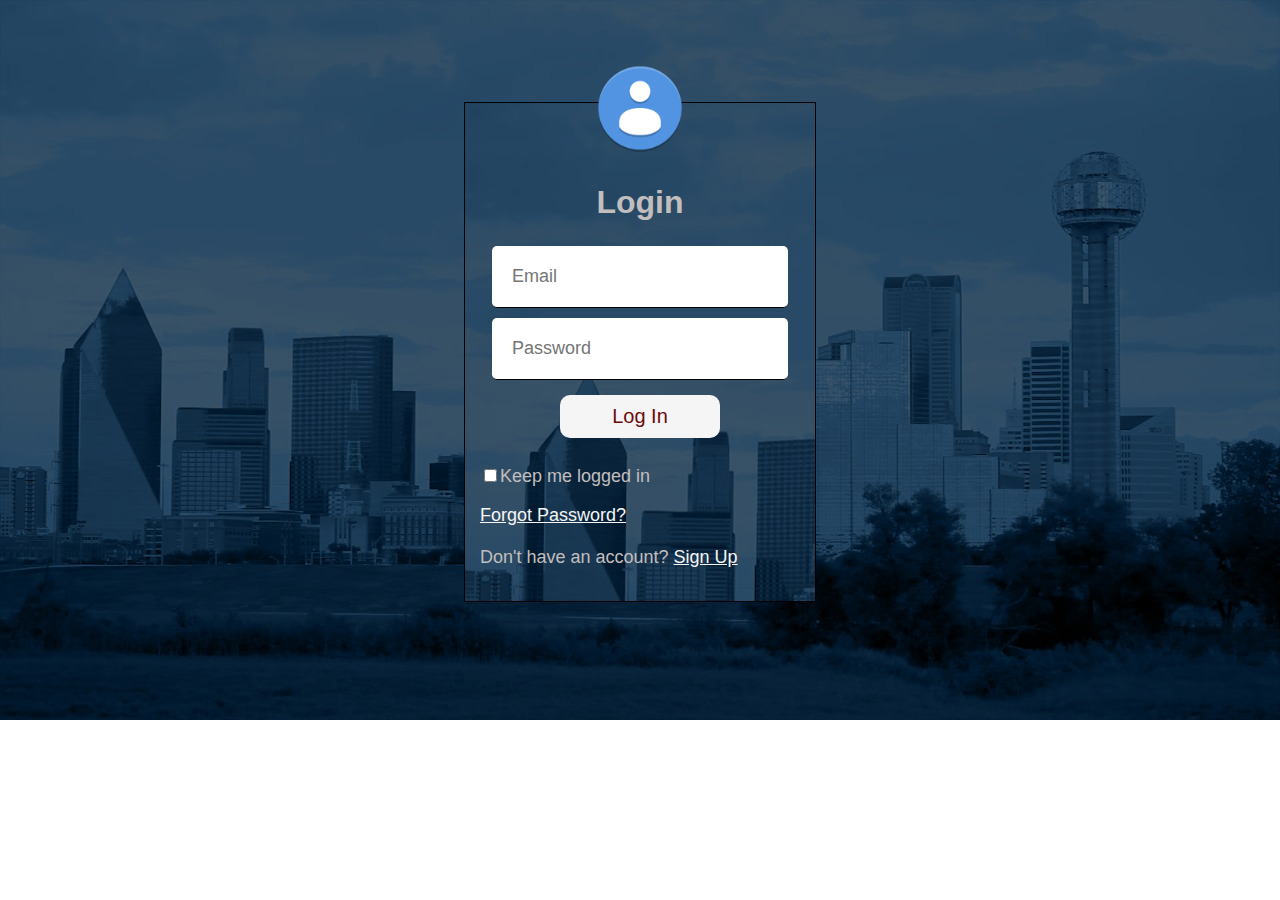
<file: login.html>
<!DOCTYPE html>
<html lang="en">
<head>
    <meta charset="UTF-8">
    <meta name="viewport" content="width=device-width, initial-scale=1.0">
    <title>Login Page</title>
    <link rel="stylesheet" href="login.css">
</head>
<body>
    <div class="login-page">
        <img src="./images/avatar2.png" alt="">
        <h1>Login</h1>
        <div>
            <input type="text" name="email" class="login-details" placeholder="Email">
            <input type="password" name="password" class="login-details" placeholder="Password">
            <button type="button">Log In</button>
            <p><span><input type="checkbox"></span>Keep me logged in</p>
            <p><a href="#">Forgot Password?</a> <br> <br> Don't have an account? <a href="signup.html">Sign Up</a>
        </div>
    </div>
</body>
</html>
</file>
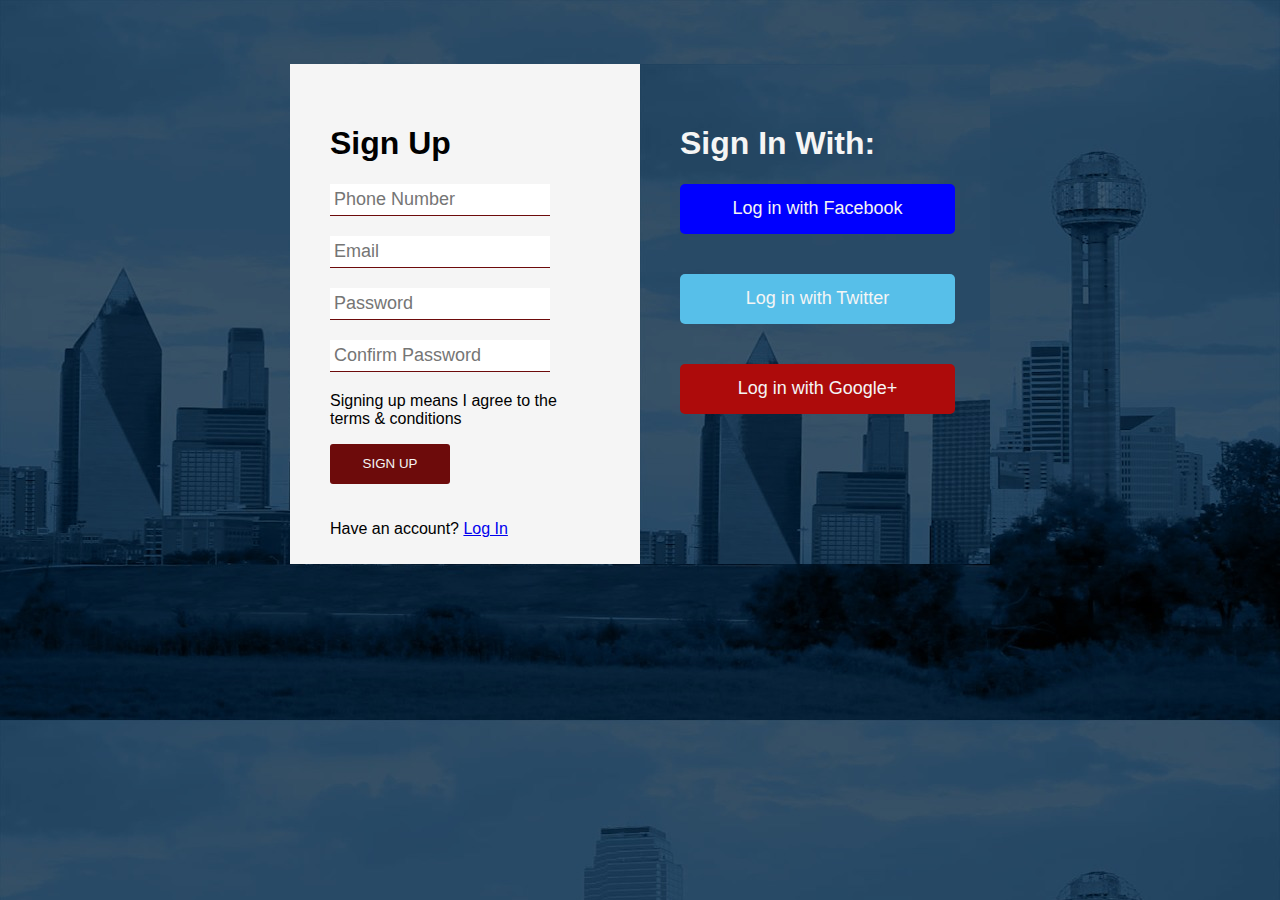
<file: signup.html>
<!DOCTYPE html>
<html lang="en">
<head>
    <meta charset="UTF-8">
    <meta name="viewport" content="width=device-width, initial-scale=1.0">
    <title>Sign Up Page</title>
    <link rel="stylesheet" href="signup.css">
</head>
<body>
    <div class="signup-box">
        <div class="details">
            <h1>Sign Up</h1>
    
            <input type="number" name="number" class="input-details" placeholder="Phone Number">
            <input type="text" name="email" class="input-details" placeholder="Email">
            <input type="password" name="password" class="input-details" placeholder="Password">
            <input type="password" name="password" class="input-details" placeholder="Confirm Password">
            <p>Signing up means I agree to the terms & conditions</p>
            <input type="submit" name="signup-button" class="btn" value="SIgn Up">
            <p>Have an account? <a href="login.html">Log In</a></p>
        </div>

        <div class="socials">
            <h1>Sign In With:</h1>
            
            <button class="social-media facebook">Log in with Facebook</button>
            <button class="social-media twitter">Log in with Twitter</button>
            <button class="social-media google">Log in with Google+</button>
        </div>

    </div>

</body>
</html>
</file>
<file: login.css>
body{
    margin: 0;
    padding: 0;
    background: url(./images/background9.jpeg);
    background-size: cover;
    background-repeat: no-repeat;
    font-family: sans-serif;
    color: rgb(194, 190, 190);
}
.login-page{
    width: 320px;
    background-image: url(./images/background9.jpeg);
    border: 1px solid black;
    padding: 15px;
    text-align: center;
    margin: 8% auto 0;
}
.login-page h1{
    margin-bottom: 20px;
}
.login-details{
    padding: 20px;
    margin: 5px 0;
    width: 80%;
    border: none;
    outline: none;
    border-bottom: 1px solid;
    border-radius: 5px;
    font-size: 18px;
    font-weight: 300;
    outline: none;
}
button{
    background-color: whitesmoke;
    color: rgb(109, 11, 11);
    padding: 10px;
    width: 50%;
    border: none;
    border-radius: 10px;
    margin: 10px 0;
    outline: none;
    cursor: pointer;
    font-size: 20px;
}
button:hover{
    color: rgb(27, 139, 214);
}
p{
    text-align: left;
    font-size: 18px;
}
a{
    color: whitesmoke;
}
a:hover{
    color: rgb(27, 139, 214);
}
img{
    width: 100px;
    height: 100px;
    margin-top: -60px;
}
</file>
<file: signup.css>
body{
    background-image: url(./images/background9.jpeg);
    margin: 0;
    padding: 0;
    font-family: sans-serif;
}
.signup-box{
    position: relative;
    margin: 5% auto;
    height: 500px;
    width: 700px;
    background-color: whitesmoke;
}
.details{
    position: absolute;
    top: 0;
    left: 0;
    box-sizing: border-box;
    padding: 40px;
    width: 350px;
    height: 500px;
}
.input-details{
    display: block;
    box-sizing: border-box;
    margin-bottom: 20px;
    padding: 4px;
    width: 220px;
    height: 32px;
    border: none;
    outline: none;
    border-bottom: 1px solid rgb(109, 11, 11);
    font-family: sans-serif;
    font-size: 18px;
    font-weight: 300;
    transition: .3s ease;
}
.btn{
    margin-bottom: 20px;
    width: 120px;
    height: 40px;
    font-weight: 500;
    font-family: sans-serif;
    border: none;
    outline: none;
    border-radius: 3px;
    text-transform: uppercase;
    cursor: pointer;
    background: rgb(109, 11, 11);
    color: whitesmoke;
    transition: .3s ease;
}
.btn:hover{
    background-color: palevioletred;
    transition: .3s ease;
}
.socials{
    position: absolute;
    top: 0;
    right: 0;
    box-sizing: border-box;
    padding: 40px;
    height: 500px;
    width: 350px;
    background-image: url(./images/background9.jpeg);
    transition: .3s;
}
.social-media{
    display: block;
    margin-bottom: 40px ;
    height: 50px;
    width: 275px;
    border: none;
    outline: none;
    border-radius: 5px;
    font-size: 18px;
    text-align: center;
    font-weight: 500;
    transition: .3s ease;
    cursor: pointer;
    color: whitesmoke;
}
.social-media:hover{
    color: black;
}
.facebook{
    background-color: blue;
}
.twitter{
    background-color: rgb(87, 191, 233);
}
.google{
    background-color: rgb(173, 11, 11);
}
.socials h1{
    color: whitesmoke;
}
</file>
